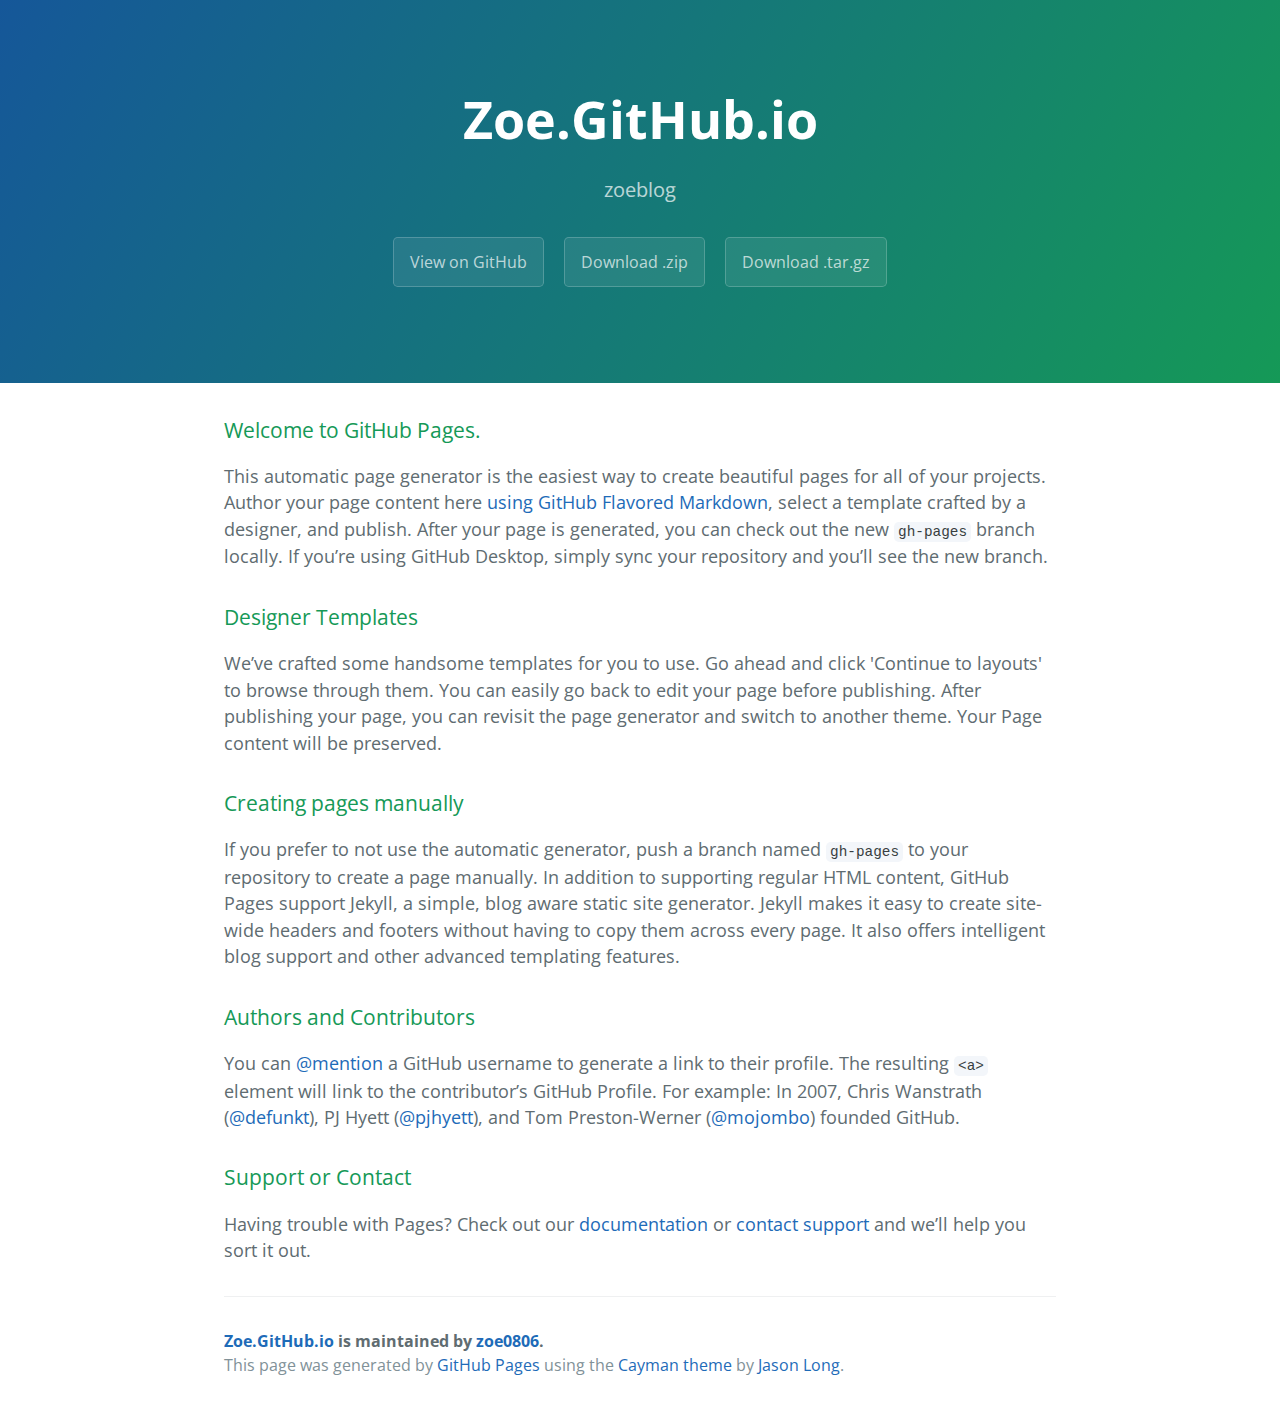
<file: index.html>
<!DOCTYPE html>
<html lang="en-us">
  <head>
    <meta charset="UTF-8">
    <title>Zoe.GitHub.io by zoe0806</title>
    <meta name="viewport" content="width=device-width, initial-scale=1">
    <link rel="stylesheet" type="text/css" href="stylesheets/normalize.css" media="screen">
    <link href='https://fonts.googleapis.com/css?family=Open+Sans:400,700' rel='stylesheet' type='text/css'>
    <link rel="stylesheet" type="text/css" href="stylesheets/stylesheet.css" media="screen">
    <link rel="stylesheet" type="text/css" href="stylesheets/github-light.css" media="screen">
  </head>
  <body>
    <section class="page-header">
      <h1 class="project-name">Zoe.GitHub.io</h1>
      <h2 class="project-tagline">zoeblog</h2>
      <a href="https://github.com/zoe0806/zoe.github.io" class="btn">View on GitHub</a>
      <a href="https://github.com/zoe0806/zoe.github.io/zipball/master" class="btn">Download .zip</a>
      <a href="https://github.com/zoe0806/zoe.github.io/tarball/master" class="btn">Download .tar.gz</a>
    </section>

    <section class="main-content">
      <h3>
<a id="welcome-to-github-pages" class="anchor" href="#welcome-to-github-pages" aria-hidden="true"><span aria-hidden="true" class="octicon octicon-link"></span></a>Welcome to GitHub Pages.</h3>

<p>This automatic page generator is the easiest way to create beautiful pages for all of your projects. Author your page content here <a href="https://guides.github.com/features/mastering-markdown/">using GitHub Flavored Markdown</a>, select a template crafted by a designer, and publish. After your page is generated, you can check out the new <code>gh-pages</code> branch locally. If you’re using GitHub Desktop, simply sync your repository and you’ll see the new branch.</p>

<h3>
<a id="designer-templates" class="anchor" href="#designer-templates" aria-hidden="true"><span aria-hidden="true" class="octicon octicon-link"></span></a>Designer Templates</h3>

<p>We’ve crafted some handsome templates for you to use. Go ahead and click 'Continue to layouts' to browse through them. You can easily go back to edit your page before publishing. After publishing your page, you can revisit the page generator and switch to another theme. Your Page content will be preserved.</p>

<h3>
<a id="creating-pages-manually" class="anchor" href="#creating-pages-manually" aria-hidden="true"><span aria-hidden="true" class="octicon octicon-link"></span></a>Creating pages manually</h3>

<p>If you prefer to not use the automatic generator, push a branch named <code>gh-pages</code> to your repository to create a page manually. In addition to supporting regular HTML content, GitHub Pages support Jekyll, a simple, blog aware static site generator. Jekyll makes it easy to create site-wide headers and footers without having to copy them across every page. It also offers intelligent blog support and other advanced templating features.</p>

<h3>
<a id="authors-and-contributors" class="anchor" href="#authors-and-contributors" aria-hidden="true"><span aria-hidden="true" class="octicon octicon-link"></span></a>Authors and Contributors</h3>

<p>You can <a href="https://help.github.com/articles/basic-writing-and-formatting-syntax/#mentioning-users-and-teams" class="user-mention">@mention</a> a GitHub username to generate a link to their profile. The resulting <code>&lt;a&gt;</code> element will link to the contributor’s GitHub Profile. For example: In 2007, Chris Wanstrath (<a href="https://github.com/defunkt" class="user-mention">@defunkt</a>), PJ Hyett (<a href="https://github.com/pjhyett" class="user-mention">@pjhyett</a>), and Tom Preston-Werner (<a href="https://github.com/mojombo" class="user-mention">@mojombo</a>) founded GitHub.</p>

<h3>
<a id="support-or-contact" class="anchor" href="#support-or-contact" aria-hidden="true"><span aria-hidden="true" class="octicon octicon-link"></span></a>Support or Contact</h3>

<p>Having trouble with Pages? Check out our <a href="https://help.github.com/pages">documentation</a> or <a href="https://github.com/contact">contact support</a> and we’ll help you sort it out.</p>

      <footer class="site-footer">
        <span class="site-footer-owner"><a href="https://github.com/zoe0806/zoe.github.io">Zoe.GitHub.io</a> is maintained by <a href="https://github.com/zoe0806">zoe0806</a>.</span>

        <span class="site-footer-credits">This page was generated by <a href="https://pages.github.com">GitHub Pages</a> using the <a href="https://github.com/jasonlong/cayman-theme">Cayman theme</a> by <a href="https://twitter.com/jasonlong">Jason Long</a>.</span>
      </footer>

    </section>

  
  </body>
</html>
</file>
<file: stylesheets/stylesheet.css>
* {
  box-sizing: border-box; }

body {
  padding: 0;
  margin: 0;
  font-family: "Open Sans", "Helvetica Neue", Helvetica, Arial, sans-serif;
  font-size: 16px;
  line-height: 1.5;
  color: #606c71; }

a {
  color: #1e6bb8;
  text-decoration: none; }
  a:hover {
    text-decoration: underline; }

.btn {
  display: inline-block;
  margin-bottom: 1rem;
  color: rgba(255, 255, 255, 0.7);
  background-color: rgba(255, 255, 255, 0.08);
  border-color: rgba(255, 255, 255, 0.2);
  border-style: solid;
  border-width: 1px;
  border-radius: 0.3rem;
  transition: color 0.2s, background-color 0.2s, border-color 0.2s; }
  .btn + .btn {
    margin-left: 1rem; }

.btn:hover {
  color: rgba(255, 255, 255, 0.8);
  text-decoration: none;
  background-color: rgba(255, 255, 255, 0.2);
  border-color: rgba(255, 255, 255, 0.3); }

@media screen and (min-width: 64em) {
  .btn {
    padding: 0.75rem 1rem; } }

@media screen and (min-width: 42em) and (max-width: 64em) {
  .btn {
    padding: 0.6rem 0.9rem;
    font-size: 0.9rem; } }

@media screen and (max-width: 42em) {
  .btn {
    display: block;
    width: 100%;
    padding: 0.75rem;
    font-size: 0.9rem; }
    .btn + .btn {
      margin-top: 1rem;
      margin-left: 0; } }

.page-header {
  color: #fff;
  text-align: center;
  background-color: #159957;
  background-image: linear-gradient(120deg, #155799, #159957); }

@media screen and (min-width: 64em) {
  .page-header {
    padding: 5rem 6rem; } }

@media screen and (min-width: 42em) and (max-width: 64em) {
  .page-header {
    padding: 3rem 4rem; } }

@media screen and (max-width: 42em) {
  .page-header {
    padding: 2rem 1rem; } }

.project-name {
  margin-top: 0;
  margin-bottom: 0.1rem; }

@media screen and (min-width: 64em) {
  .project-name {
    font-size: 3.25rem; } }

@media screen and (min-width: 42em) and (max-width: 64em) {
  .project-name {
    font-size: 2.25rem; } }

@media screen and (max-width: 42em) {
  .project-name {
    font-size: 1.75rem; } }

.project-tagline {
  margin-bottom: 2rem;
  font-weight: normal;
  opacity: 0.7; }

@media screen and (min-width: 64em) {
  .project-tagline {
    font-size: 1.25rem; } }

@media screen and (min-width: 42em) and (max-width: 64em) {
  .project-tagline {
    font-size: 1.15rem; } }

@media screen and (max-width: 42em) {
  .project-tagline {
    font-size: 1rem; } }

.main-content :first-child {
  margin-top: 0; }
.main-content img {
  max-width: 100%; }
.main-content h1, .main-content h2, .main-content h3, .main-content h4, .main-content h5, .main-content h6 {
  margin-top: 2rem;
  margin-bottom: 1rem;
  font-weight: normal;
  color: #159957; }
.main-content p {
  margin-bottom: 1em; }
.main-content code {
  padding: 2px 4px;
  font-family: Consolas, "Liberation Mono", Menlo, Courier, monospace;
  font-size: 0.9rem;
  color: #383e41;
  background-color: #f3f6fa;
  border-radius: 0.3rem; }
.main-content pre {
  padding: 0.8rem;
  margin-top: 0;
  margin-bottom: 1rem;
  font: 1rem Consolas, "Liberation Mono", Menlo, Courier, monospace;
  color: #567482;
  word-wrap: normal;
  background-color: #f3f6fa;
  border: solid 1px #dce6f0;
  border-radius: 0.3rem; }
  .main-content pre > code {
    padding: 0;
    margin: 0;
    font-size: 0.9rem;
    color: #567482;
    word-break: normal;
    white-space: pre;
    background: transparent;
    border: 0; }
.main-content .highlight {
  margin-bottom: 1rem; }
  .main-content .highlight pre {
    margin-bottom: 0;
    word-break: normal; }
.main-content .highlight pre, .main-content pre {
  padding: 0.8rem;
  overflow: auto;
  font-size: 0.9rem;
  line-height: 1.45;
  border-radius: 0.3rem; }
.main-content pre code, .main-content pre tt {
  display: inline;
  max-width: initial;
  padding: 0;
  margin: 0;
  overflow: initial;
  line-height: inherit;
  word-wrap: normal;
  background-color: transparent;
  border: 0; }
  .main-content pre code:before, .main-content pre code:after, .main-content pre tt:before, .main-content pre tt:after {
    content: normal; }
.main-content ul, .main-content ol {
  margin-top: 0; }
.main-content blockquote {
  padding: 0 1rem;
  margin-left: 0;
  color: #819198;
  border-left: 0.3rem solid #dce6f0; }
  .main-content blockquote > :first-child {
    margin-top: 0; }
  .main-content blockquote > :last-child {
    margin-bottom: 0; }
.main-content table {
  display: block;
  width: 100%;
  overflow: auto;
  word-break: normal;
  word-break: keep-all; }
  .main-content table th {
    font-weight: bold; }
  .main-content table th, .main-content table td {
    padding: 0.5rem 1rem;
    border: 1px solid #e9ebec; }
.main-content dl {
  padding: 0; }
  .main-content dl dt {
    padding: 0;
    margin-top: 1rem;
    font-size: 1rem;
    font-weight: bold; }
  .main-content dl dd {
    padding: 0;
    margin-bottom: 1rem; }
.main-content hr {
  height: 2px;
  padding: 0;
  margin: 1rem 0;
  background-color: #eff0f1;
  border: 0; }

@media screen and (min-width: 64em) {
  .main-content {
    max-width: 64rem;
    padding: 2rem 6rem;
    margin: 0 auto;
    font-size: 1.1rem; } }

@media screen and (min-width: 42em) and (max-width: 64em) {
  .main-content {
    padding: 2rem 4rem;
    font-size: 1.1rem; } }

@media screen and (max-width: 42em) {
  .main-content {
    padding: 2rem 1rem;
    font-size: 1rem; } }

.site-footer {
  padding-top: 2rem;
  margin-top: 2rem;
  border-top: solid 1px #eff0f1; }

.site-footer-owner {
  display: block;
  font-weight: bold; }

.site-footer-credits {
  color: #819198; }

@media screen and (min-width: 64em) {
  .site-footer {
    font-size: 1rem; } }

@media screen and (min-width: 42em) and (max-width: 64em) {
  .site-footer {
    font-size: 1rem; } }

@media screen and (max-width: 42em) {
  .site-footer {
    font-size: 0.9rem; } }
</file>
<file: stylesheets/github-light.css>
/*
The MIT License (MIT)

Copyright (c) 2015 GitHub, Inc.

Permission is hereby granted, free of charge, to any person obtaining a copy
of this software and associated documentation files (the "Software"), to deal
in the Software without restriction, including without limitation the rights
to use, copy, modify, merge, publish, distribute, sublicense, and/or sell
copies of the Software, and to permit persons to whom the Software is
furnished to do so, subject to the following conditions:

The above copyright notice and this permission notice shall be included in all
copies or substantial portions of the Software.

THE SOFTWARE IS PROVIDED "AS IS", WITHOUT WARRANTY OF ANY KIND, EXPRESS OR
IMPLIED, INCLUDING BUT NOT LIMITED TO THE WARRANTIES OF MERCHANTABILITY,
FITNESS FOR A PARTICULAR PURPOSE AND NONINFRINGEMENT. IN NO EVENT SHALL THE
AUTHORS OR COPYRIGHT HOLDERS BE LIABLE FOR ANY CLAIM, DAMAGES OR OTHER
LIABILITY, WHETHER IN AN ACTION OF CONTRACT, TORT OR OTHERWISE, ARISING FROM,
OUT OF OR IN CONNECTION WITH THE SOFTWARE OR THE USE OR OTHER DEALINGS IN THE
SOFTWARE.

*/

.pl-c /* comment */ {
  color: #969896;
}

.pl-c1      /* constant, markup.raw, meta.diff.header, meta.module-reference, meta.property-name, support, support.constant, support.variable, variable.other.constant */,
.pl-s .pl-v /* string variable */ {
  color: #0086b3;
}

.pl-e  /* entity */,
.pl-en /* entity.name */ {
  color: #795da3;
}

.pl-s .pl-s1 /* string source */,
.pl-smi      /* storage.modifier.import, storage.modifier.package, storage.type.java, variable.other, variable.parameter.function */ {
  color: #333;
}

.pl-ent /* entity.name.tag */ {
  color: #63a35c;
}

.pl-k /* keyword, storage, storage.type */ {
  color: #a71d5d;
}

.pl-pds              /* punctuation.definition.string, string.regexp.character-class */,
.pl-s                /* string */,
.pl-s .pl-pse .pl-s1 /* string punctuation.section.embedded source */,
.pl-sr               /* string.regexp */,
.pl-sr .pl-cce       /* string.regexp constant.character.escape */,
.pl-sr .pl-sra       /* string.regexp string.regexp.arbitrary-repitition */,
.pl-sr .pl-sre       /* string.regexp source.ruby.embedded */ {
  color: #183691;
}

.pl-v /* variable */ {
  color: #ed6a43;
}

.pl-id /* invalid.deprecated */ {
  color: #b52a1d;
}

.pl-ii /* invalid.illegal */ {
  background-color: #b52a1d;
  color: #f8f8f8;
}

.pl-sr .pl-cce /* string.regexp constant.character.escape */ {
  color: #63a35c;
  font-weight: bold;
}

.pl-ml /* markup.list */ {
  color: #693a17;
}

.pl-mh        /* markup.heading */,
.pl-mh .pl-en /* markup.heading entity.name */,
.pl-ms        /* meta.separator */ {
  color: #1d3e81;
  font-weight: bold;
}

.pl-mq /* markup.quote */ {
  color: #008080;
}

.pl-mi /* markup.italic */ {
  color: #333;
  font-style: italic;
}

.pl-mb /* markup.bold */ {
  color: #333;
  font-weight: bold;
}

.pl-md /* markup.deleted, meta.diff.header.from-file */ {
  background-color: #ffecec;
  color: #bd2c00;
}

.pl-mi1 /* markup.inserted, meta.diff.header.to-file */ {
  background-color: #eaffea;
  color: #55a532;
}

.pl-mdr /* meta.diff.range */ {
  color: #795da3;
  font-weight: bold;
}

.pl-mo /* meta.output */ {
  color: #1d3e81;
}
</file>
